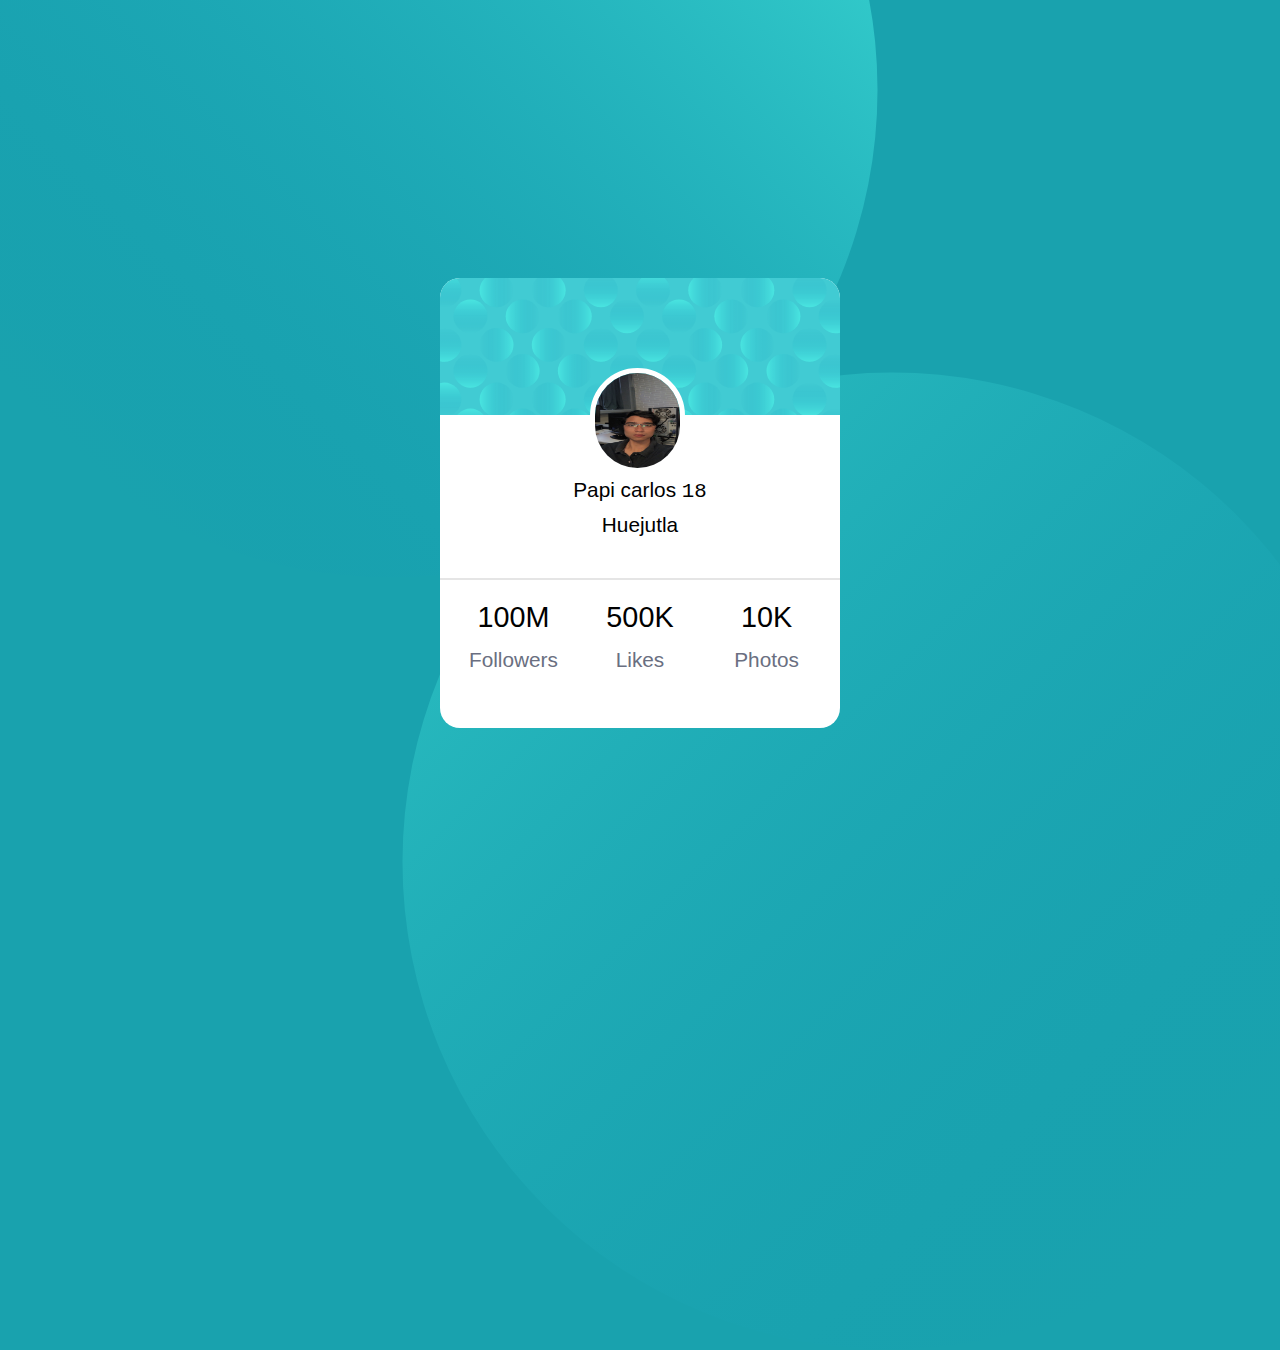
<file: practica/index.html>
<!DOCTYPE html>
<html lang="es">
<head>
    <meta charset="UTF-8">
    <meta name="viewport" content="width=device-width, initial-scale=1.0">
    <link rel="stylesheet" href="styles.css">
    <title>Tarea</title>
</head>
<body>
   <img src="img/top-circle.svg" 
   alt="top circle" class="bg-image bg-image--top">
   <img src="img/bottom-circle.svg" 
   alt="bottom circle " class="bg-image bg-image--bottom">

   <article class="card">
    <header class="card__header"> 
        <img src="img/card-pattern.svg" alt="pattern card" class="card__header-image">
        <img src="img/yo.jpg" alt="perfil image" class="card__header-profile" width="85" height="95">
        

    </header>
    <section class="card__body">
        <p class="card__text">Papi carlos
            <samp class="card__text card__body--ligth">18</samp>
        </p>
        <p class="card__text card__body--ligth">Huejutla</p>
    </section>
    <footer class="card__footer">
        <div class="card__stats">
            <p class="card__number">100M</p>
            <p class="card__text card__text--ligth">Followers</p>
        </div>
        <div class="card__stats">
            <p class="card__number">500K</p>
            <p class="card__text card__text--ligth">Likes</p>
        </div>
        <div class="card__stats">
            <p class="card__number">10K</p>
            <p class="card__text card__text--ligth">Photos</p>
        </div>
    </footer>
   </article>
</body>
</html>
</file>
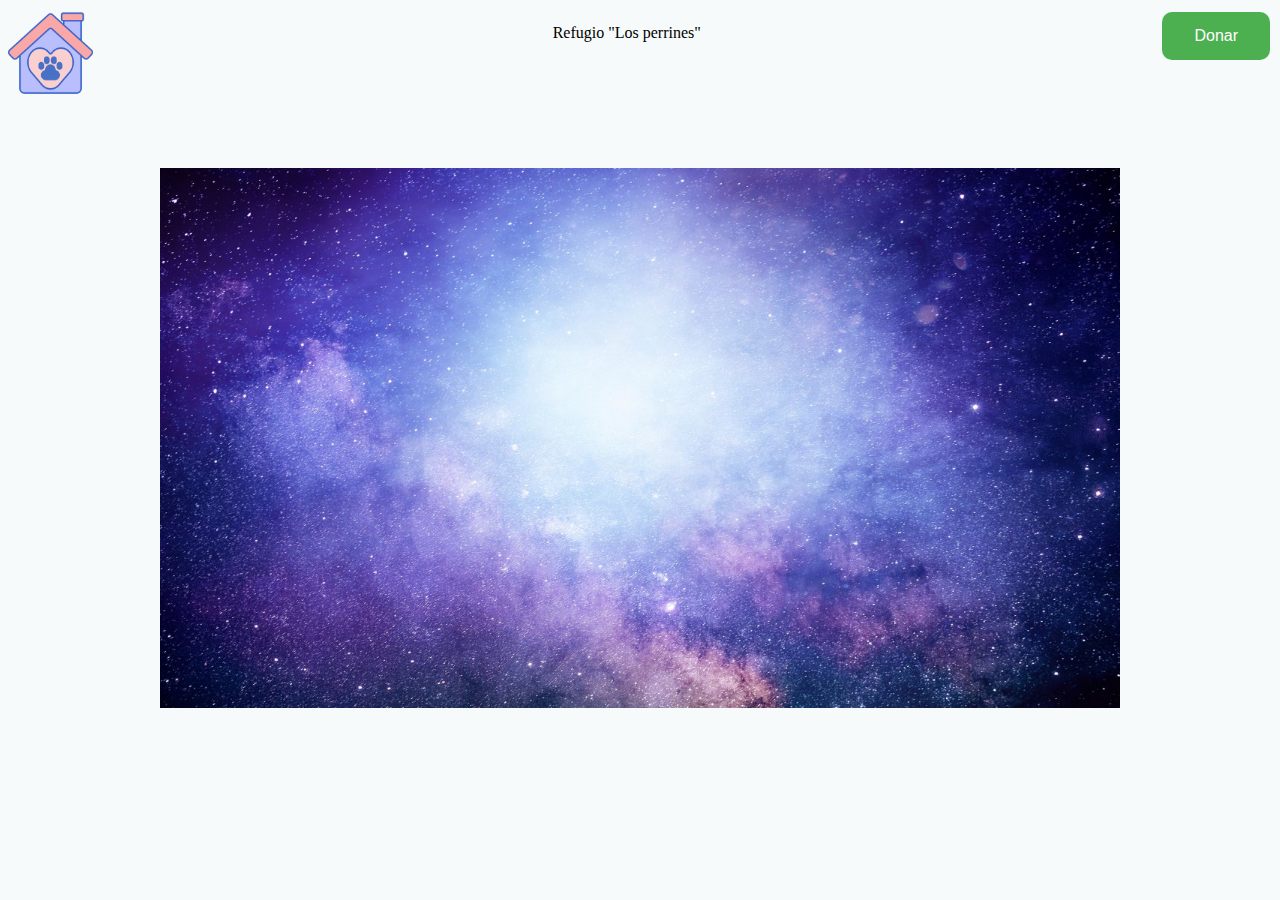
<file: practica3/index.html>
<!DOCTYPE html>
<html lang="en">
<head>
    <meta charset="UTF-8">
    <meta name="viewport" content="width=device-width, initial-scale=1.0">
    <link rel="stylesheet" href="styles.css">
    <title>Document</title>
</head>
<body>
   <header class="header_main">
    <div class="div_header">
        <img src="imagen/logo.png" alt="" class="img_header">
    </div>   
    <div >
        <p> Refugio "Los perrines" </p>
    </div>
    <div  >
        <form action="">
            <input type="button" value="Donar"> 
        </form>
    </div>
   </header>

   <main>
      <section class=" slider-frame">
        <div>
            <ul>
                <li><img src="imagen/s1.jpg" alt=""></li>
                <li><img src="imagen/s2.jpg" alt=""></li>
                <li><img src="imagen/s3.jpg" alt=""></li>
                <li><img src="imagen/s4.jpg" alt=""></li>
            </ul>
        </div>
      </section>
   </main>
    
</body>
</html>
</file>
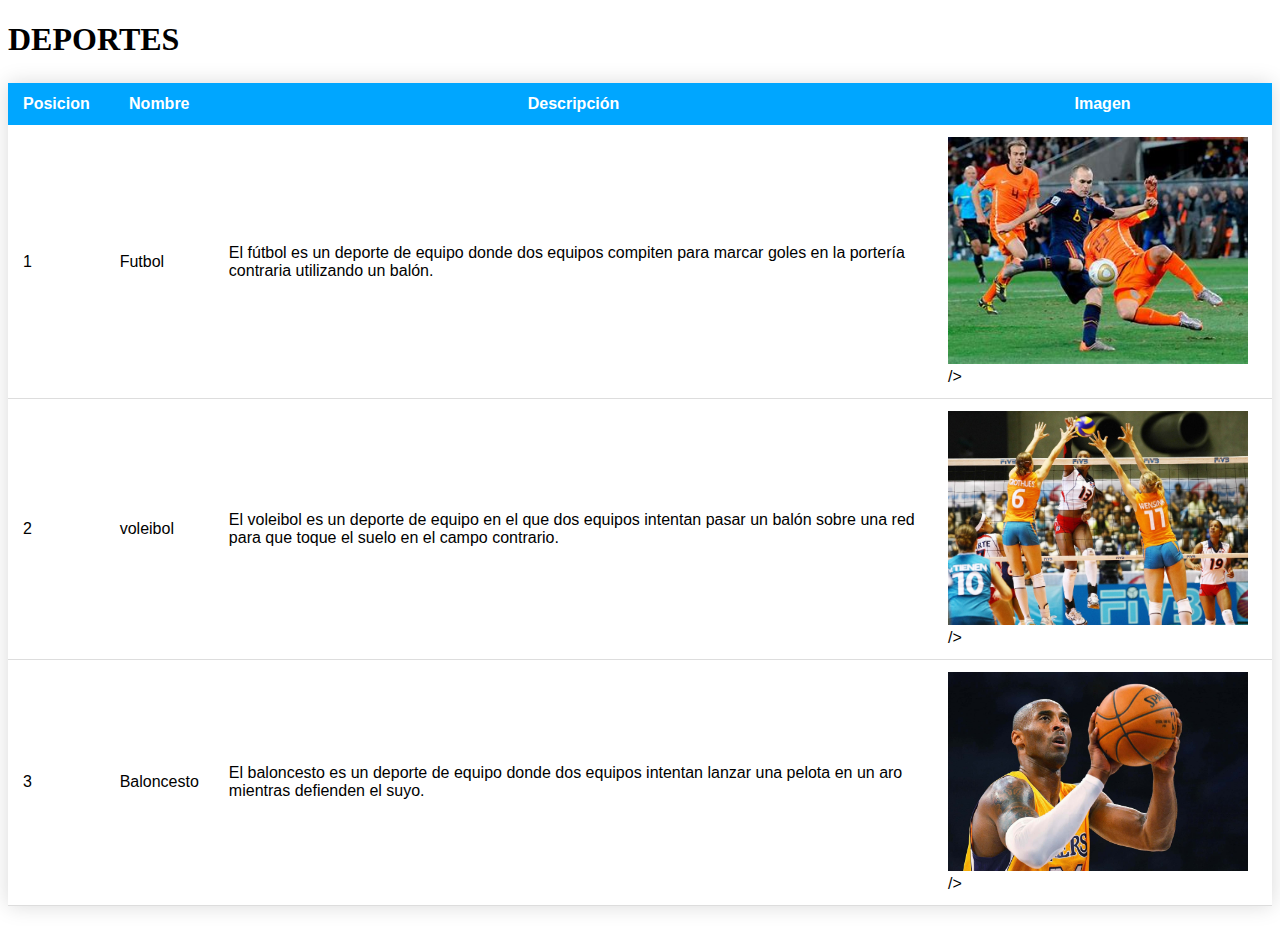
<file: practica1/deportes.html>
<!DOCTYPE html>
<html lang="en">
<head>
    <meta charset="UTF-8">
    <meta name="viewport" content="width=device-width, initial-scale=1.0">
    <title>Deportes</title>
    <link rel="stylesheet" href="style.css">
    

</head>




<body class="styled- pbody">

    <h1>DEPORTES</h1> <p></p>

</p>
    <table class="styled-table">
         <!--Este estilo sirve para crear Tablas-->
        <thead> <!--este estilo es para nombrar los titulos de cada columna-->
            <tr>
                
                <th>Posicion</th>
                <th>Nombre</th>
                <th>Descripción</th>
                <th>Imagen</th>
            </tr>
        </thead>
        <tbody>
          <tr>
              <td>1</td>
               <td>Futbol</td>
                <td>El fútbol es un deporte de equipo donde dos equipos compiten para marcar goles en la portería contraria utilizando un balón.</td>
                <td> <img src= "imagenes/futbol.jpeg" width="300"/>/></td>
           </tr>
           <tr>
                <td>2</td>
                <td>voleibol</td>
                <td>El voleibol es un deporte de equipo en el que dos equipos intentan pasar un balón sobre una red para que toque el suelo en el campo contrario.</td>
                <td> <img src= "imagenes/voli.jpeg" width="300"/>/></td>
           </tr>
           <tr>
            <td>3</td>
            <td>Baloncesto</td>
            <td>El baloncesto es un deporte de equipo donde dos equipos intentan lanzar una pelota en un aro mientras defienden el suyo.</td>
            <td> <img src= "imagenes/baloncesto.jpg" width="300"/>/></td>
       </tr>
           
             
        </tbody>
    </table>

</body>
</html>
</file>
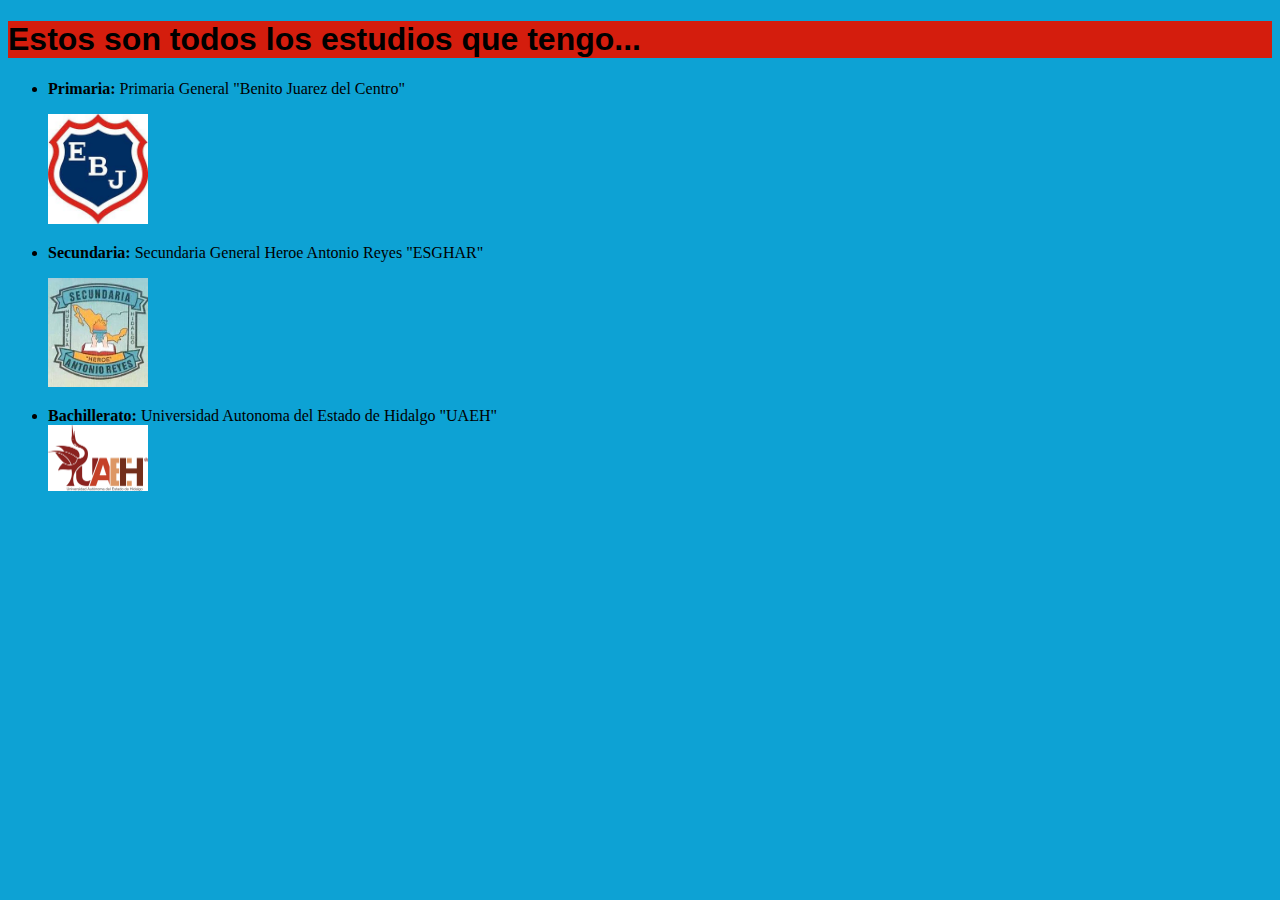
<file: practica1/estudios.html>
<!DOCTYPE html>
<html lang="en">
<head>
    <meta charset="UTF-8">
    <meta name="viewport" content="width=device-width, initial-scale=1.0">
    <title>Estudios</title>
    <link rel="stylesheet" href="style.css">
    
</head>
<body class="styled-tbody">
    <h1 >Estos son todos los estudios que tengo...</h1>
    <ul>
      
      <li><b>Primaria:</b>  Primaria General "Benito Juarez del Centro"</li> <p>
        <img src="imagenes/Imagen de WhatsApp 2024-05-09 a las 07.05.19_fc4d672d.jpg" width="100"/>
      </p>
      <li><b>Secundaria:</b>   Secundaria General Heroe Antonio Reyes "ESGHAR"</li> <p>
        <img src="imagenes/secundaria.jpeg" width="100"/>

      </p>
      <li><b>Bachillerato:</b>  Universidad Autonoma del Estado de Hidalgo "UAEH"</li>
      <img src="imagenes/bachillerato.jpg" width="100"/>

    </ul>

    
</body>
</html>
</file>
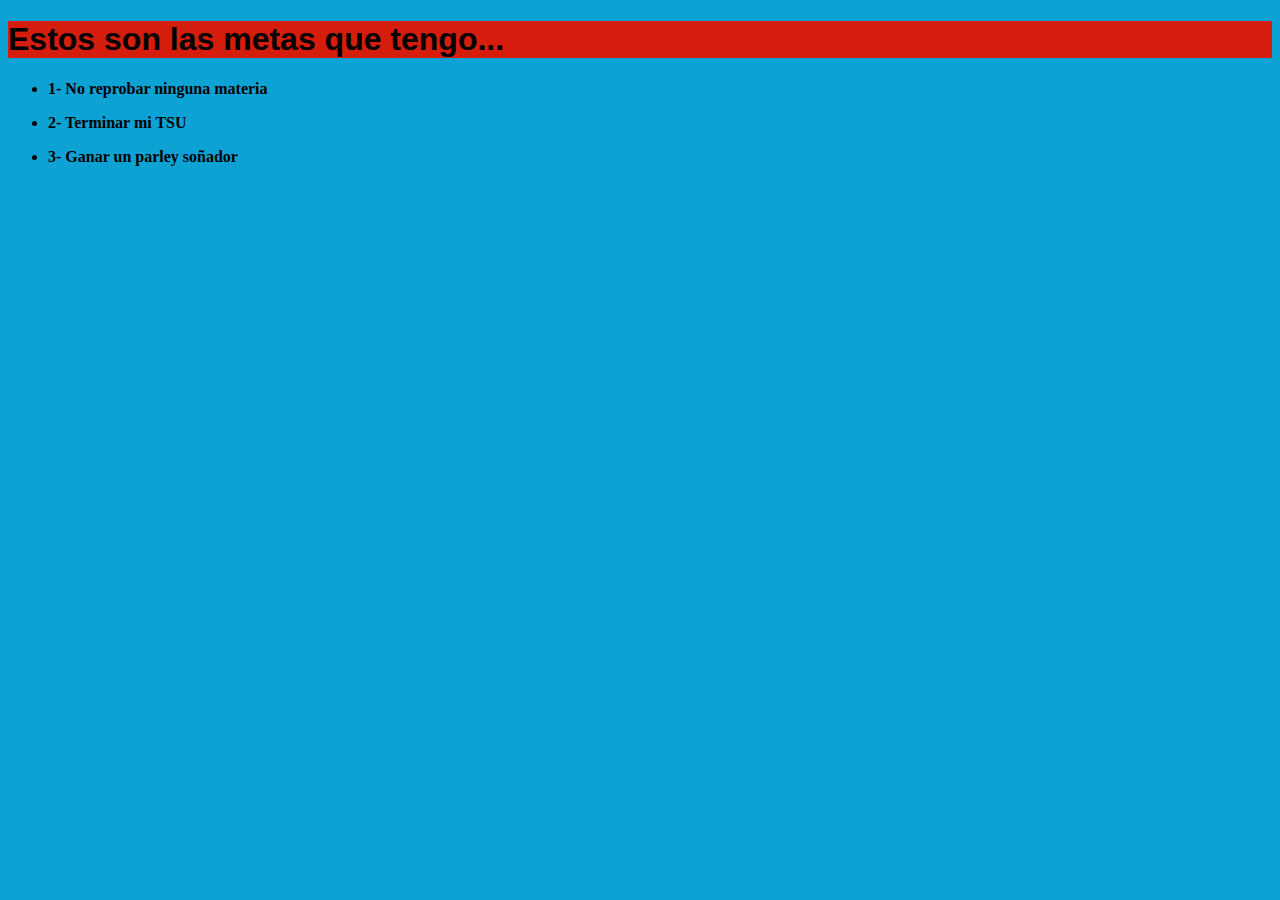
<file: practica1/metas.html>
<!DOCTYPE html>
<html lang="en">
<head>
    <meta charset="UTF-8">
    <meta name="viewport" content="width=device-width, initial-scale=1.0">
    <title>Metas</title>
    <link rel="stylesheet" href="style.css">
</head>
<body class="styled-tbody">
    <h1>Estos son las metas que tengo...</h1>
    <ul>
    
      <li><b>  1- No reprobar ninguna materia </li> <p>
        
      </p>
      <li><b>  2- Terminar mi TSU </li> <p>
        

      </p>
      <li><b>  3- Ganar un parley soñador</li>
      
    </ul>
</body>
</html>
</file>
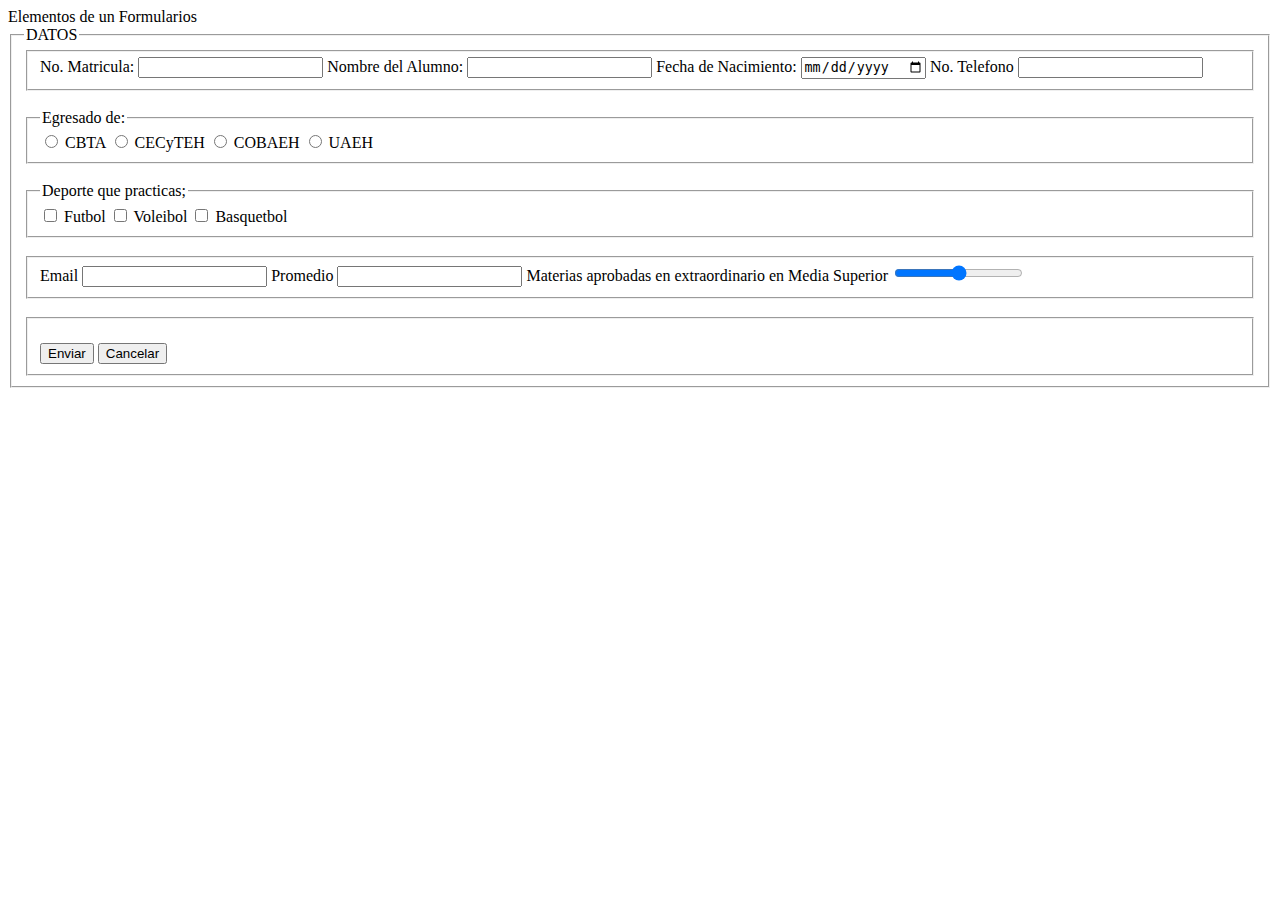
<file: practica3/form.html>
<!DOCTYPE html>
<html lang="en">
<head>
    <meta charset="UTF-8">
    <meta name="viewport" content="width=device-width, initial-scale=1.0">
    <title>Ejemplo de Formularios</title>
</head>
<body>
    Elementos de un Formularios
    <form action="" method="post">
        <fieldset>
            <legend> DATOS</legend>
            <fieldset>
            <label for=""> No. Matricula: </label>
            <input type="text" name="" id="">
            <label for=""> Nombre del Alumno:</label>
            <input type="text" name="" id="">
            <label for=""> Fecha de Nacimiento:</label>
            <input type="date" name="" id="">
             <label for=""> No. Telefono</label>
             <input type="text" name="" id="">   
        </fieldset>
             
        <br>
      <fieldset>
        <legend>Egresado de:</legend>
        <input type="radio" name="" id=""> CBTA
        <input type="radio" name="" id=""> CECyTEH
        <input type="radio" name="" id=""> COBAEH
        <input type="radio" name="" id=""> UAEH
      </fieldset> 

      <br>
      <fieldset>
        <legend>Deporte que practicas;</legend>

        <input type="checkbox" name="" id=""> Futbol
        <input type="checkbox" name="" id=""> Voleibol
        <input type="checkbox" name="" id=""> Basquetbol
      </fieldset>

      <br>
      <fieldset>
      <label form="">Email</label>
      <input type="email" name="" id=""> 
      <label form="">Promedio</label> 
      <input type="number" name="" id=""> 
      <label form="">Materias aprobadas en extraordinario en Media Superior</label> 
      <input type="range" name="" id="">
      </fieldset>

      <br>
      <fieldset>
        <label form=""
      </fieldset>

      <br>
    <input type="button" value="Enviar">
    <input type="button" value="Cancelar">


    
    </fieldset>

    </form>
    
</body>
</html>
</file>
<file: practica/styles.css>
body {
    background-color: hsl(185, 75%, 39%);
    font-family: sans-serif;
    font-size: 1.3rem;
    overflow: hidden;
}

.bg-image {
    position: absolute;
}
.bg-image--top {
    top: -400px;
    left: -100px;
}
.bg-image--bottom {
    bottom: -450px;
    right:-100px;
}

.card{
    position: relative;
    top: 30vh;
    width: 400px;
    height: 450px;
    margin-left: auto;
    margin-right: auto;
    background-color:white;
    border-radius: 20px;
    overflow: hidden;
}
.card__header{
    position: relative;
    height: 120px;
    text-align: center;
}
.card__header-image{
    position: absolute;
    top: 0;
    left: 0;
    width: 100%;
}
.card__header-profile{
    position:absolute;
    top: 90px;
    left: 150px;
    border-radius: 150px;
    border:5px solid #fff;
    background-color: #fff;
}
.card__body{
    position: absolute;
    top: 200px;
    width: 100%;
    height: 100px;
    text-align: center;
    border-bottom: 2px solid rgb(0 0 0/.1);
}
.card__text{
    margin: 0;
    margin-bottom: 0.5em;
}
.card__text--ligth{
    color: hsl(227, 10%, 46%);
}
.card__footer{
    position: absolute;
    bottom: 35px;
    width: 100%;
    text-align: center;
}
.card__stats{
    display: inline-block;
    margin: 0.5em;
    width: 100px;
    text-align: center;
}
.card__number{
    margin-bottom: 0.5em;
    font-size: 1.8rem;
}
</file>
<file: practica3/styles.css>
.img_header{
    width: 85px;
    height: 90px;
    
}
body{
    background-color: #f7fafa;
}


.header_main{
    min-height: 88px;
    background-color: linear-gradiente(90deg, rgb(7,62,48)0%, rgba(80,49,145,1)70%);
    display:flex;
    justify-content: space-between;
}  


input{
    background-color: #4CAF50;
    border: none;
    color: white;
    padding: 15px 32px;
    text-align: center;
    text-decoration: none;
    display: inline-block;
    font-size: 16px;
    margin: 4px 2px;
    border-radius: 10px ;
}

.slider-frame{
    width: 1200px;
    height: auto;
    margin: 50px auto 0;
    overflow: hidden;
}

.slider-frame ul{
    display: flex;
    padding: 0;
    width: 400%;
    animation: slide 5s infinite alternate ease-in-out;
}

.slider-frame li{
    list-style: none;
    width: 100%;
    text-align: center;
}

.slider-frame img{
    width: 100%;
}

.slider-frame li img{
    width: 80%;
    height: auto;
}

@keyframes slide{
    0% {margin-left:0 ;}
    20%{margin-left:0;}

    25%{margin-left: -100%;}
    45%{margin-left: -100%;}

    50%{margin-left: -200%;}
    70%{margin-left: -200%;}

    75%{margin-left: -300%;}
    100%{margin-left: -300%}


}
</file>
<file: practica1/style.css>
.styled-table {
    border-collapse: collapse;
    margin: 25px 0;
    font-size: 1em;
    font-family: Arial, Helvetica, sans-serif;
    min-width: 500px;
    box-shadow:  0 0 20px rgba(0, 0, 0, 0.15);
}

.styled-table thead tr {

    background-color: #00a6ff;
    color: #ffffff;
    text-align: middle;
}

.styled-table  th,
.styled-table  td{
    padding: 12px 15px;
}

.styled-table tbody tr {
    border-bottom: 1px solid #dddddd;
}

.styled-tbody
{
    background-color: rgb(13, 162, 212);

}

.styled-tbody h1
{
     
      font-family: "Oswald", sans-serif;
      font-optical-sizing: auto;
      font-weight: weight;
      font-style: normal;
      background-color: hwb(5 5% 17%);

}

.styled-tbody a
{
    background-color: hwb(152 9% 39%);
   
}

.styled-pbody 
{
    
    background-color: rgb(247, 243, 243);
}

.styled-pbody h1 
{
font-family: "Oswald", sans-serif;
    font-optical-sizing: auto;
    font-weight: weight;
    font-style: normal;
    background-color: hwb(5 5% 17%);
}
</file>
